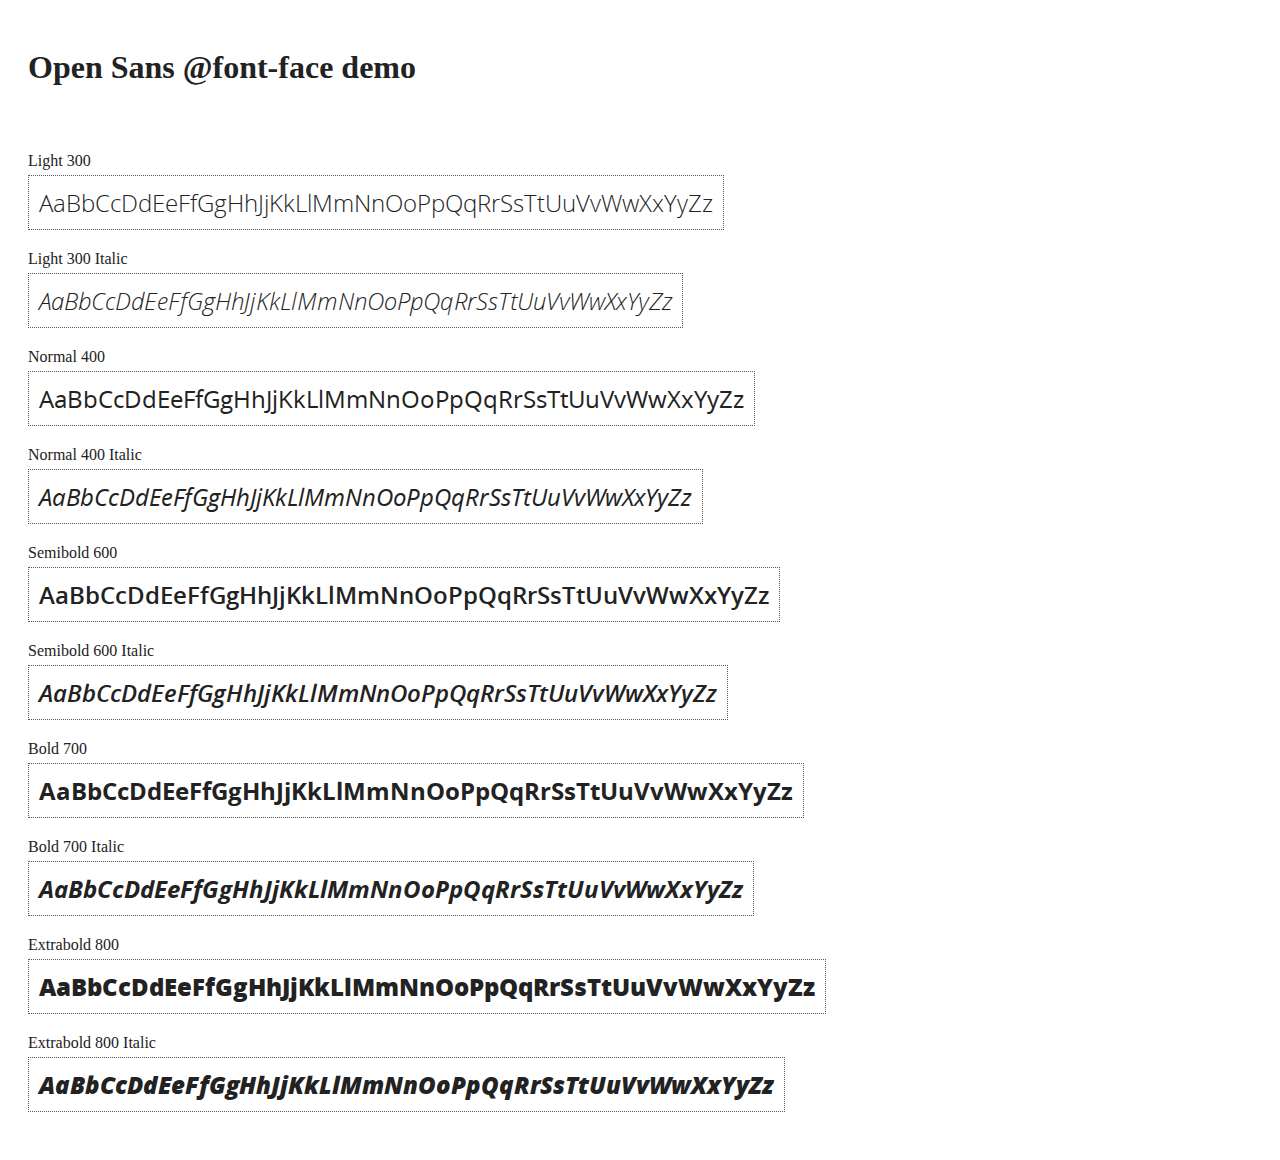
<file: src/main/webapp/resources/angular-1.4.3/docs/components/open-sans-fontface-1.0.4/index.html>
<!DOCTYPE html>
<html>
	<head>
		<title>Open Sans @font-face demo</title>
		<meta charset="UTF-8" />
		<link rel="stylesheet" href="open-sans.css" type="text/css" />
		<style>
		body {
			padding: 20px;
			color: #222;
			background: #fff;
		}

		span { display: block; }

		.font-demo {
			display: inline-block;
			margin: 5px 0 20px;
			padding: 10px;
			border: 1px dotted #555;
			font-family: 'Open Sans';
			font-size: 24px;
		}
		</style>
	</head>
	<body>
		<h1>Open Sans @font-face demo</h1>
		<div style="margin-bottom:20px">
			<iframe src="http://ghbtns.com/github-btn.html?user=FontFaceKit&amp;repo=open-sans&amp;type=watch&amp;count=true"
					style="width:110px;height:20px;border:0"></iframe>
			<iframe src="http://ghbtns.com/github-btn.html?user=FontFaceKit&amp;repo=open-sans&amp;type=fork&amp;count=true"
					style="width:95px;height:20px;border:0"></iframe>
		</div>

		<span>Light 300</span>
		<div class="font-demo" style="font-weight:300">
			AaBbCcDdEeFfGgHhJjKkLlMmNnOoPpQqRrSsTtUuVvWwXxYyZz
		</div>

		<span>Light 300 Italic</span>
		<div class="font-demo" style="font-weight:300;font-style:italic">
			AaBbCcDdEeFfGgHhJjKkLlMmNnOoPpQqRrSsTtUuVvWwXxYyZz
		</div>

		<span>Normal 400</span>
		<div class="font-demo">
			AaBbCcDdEeFfGgHhJjKkLlMmNnOoPpQqRrSsTtUuVvWwXxYyZz
		</div>

		<span>Normal 400 Italic</span>
		<div class="font-demo" style="font-style:italic">
			AaBbCcDdEeFfGgHhJjKkLlMmNnOoPpQqRrSsTtUuVvWwXxYyZz
		</div>

		<span>Semibold 600</span>
		<div class="font-demo" style="font-weight:600">
			AaBbCcDdEeFfGgHhJjKkLlMmNnOoPpQqRrSsTtUuVvWwXxYyZz
		</div>

		<span>Semibold 600 Italic</span>
		<div class="font-demo" style="font-weight:600;font-style:italic">
			AaBbCcDdEeFfGgHhJjKkLlMmNnOoPpQqRrSsTtUuVvWwXxYyZz
		</div>

		<span>Bold 700</span>
		<div class="font-demo" style="font-weight:700">
			AaBbCcDdEeFfGgHhJjKkLlMmNnOoPpQqRrSsTtUuVvWwXxYyZz
		</div>

		<span>Bold 700 Italic</span>
		<div class="font-demo" style="font-weight:700;font-style:italic">
			AaBbCcDdEeFfGgHhJjKkLlMmNnOoPpQqRrSsTtUuVvWwXxYyZz
		</div>

		<span>Extrabold 800</span>
		<div class="font-demo" style="font-weight:800">
			AaBbCcDdEeFfGgHhJjKkLlMmNnOoPpQqRrSsTtUuVvWwXxYyZz
		</div>

		<span>Extrabold 800 Italic</span>
		<div class="font-demo" style="font-weight:800;font-style:italic">
			AaBbCcDdEeFfGgHhJjKkLlMmNnOoPpQqRrSsTtUuVvWwXxYyZz
		</div>
	</body>
</html>
</file>
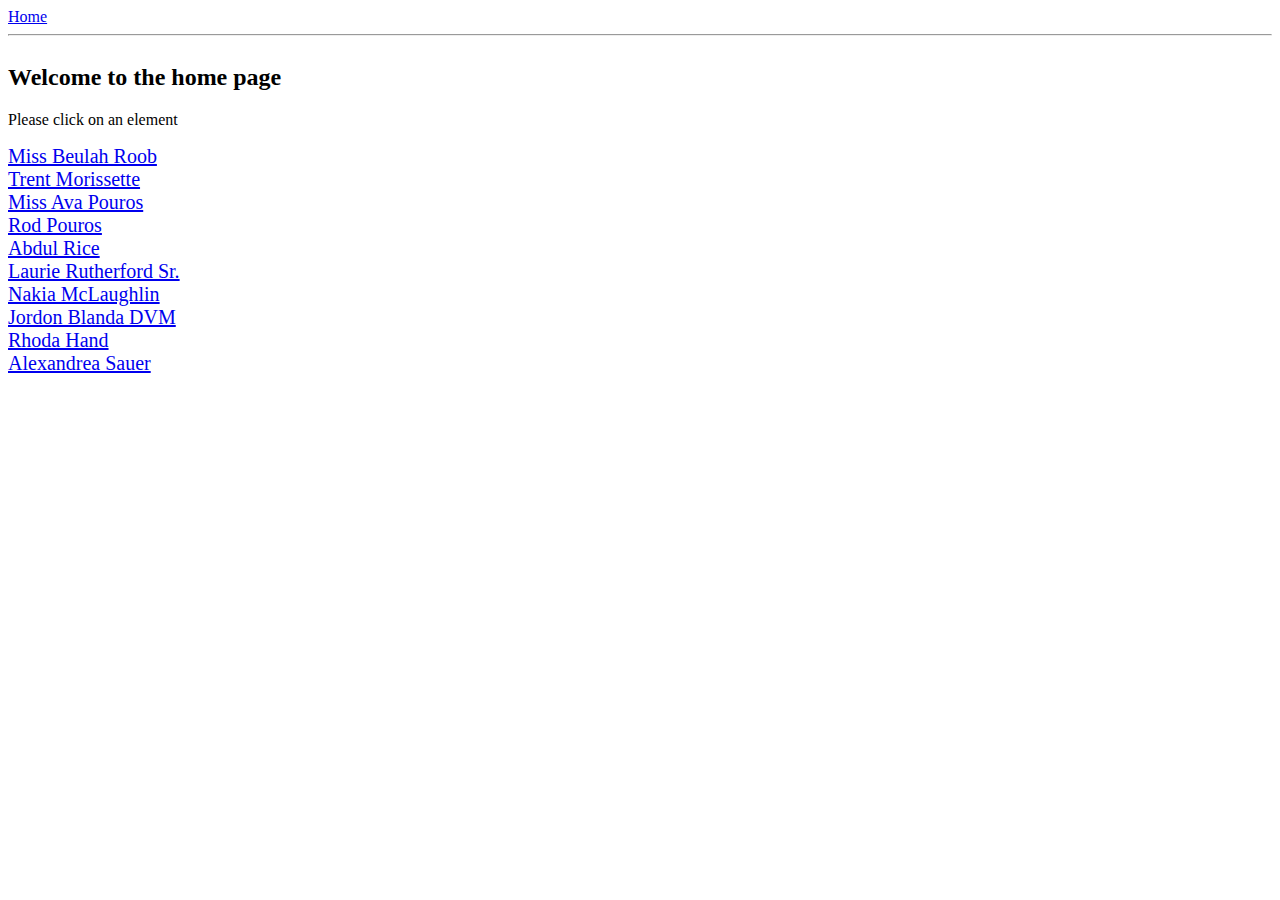
<file: src/main/webapp/resources/angular-1.4.3/docs/examples/example-anchoringExample/index.html>
<!doctype html>
<html lang="en">
<head>
  <meta charset="UTF-8">
  <title>Example - example-anchoringExample</title>
  <link href="animations.css" rel="stylesheet" type="text/css">
  

  <script src="../../../angular.min.js"></script>
  <script src="../../../angular-animate.js"></script>
  <script src="../../../angular-route.js"></script>
  <script src="script.js"></script>
  

  
</head>
<body ng-app="anchoringExample">
  <a href="#/">Home</a>
<hr />
<div class="view-container">
  <div ng-view class="view"></div>
</div>
</body>
</html>
</file>
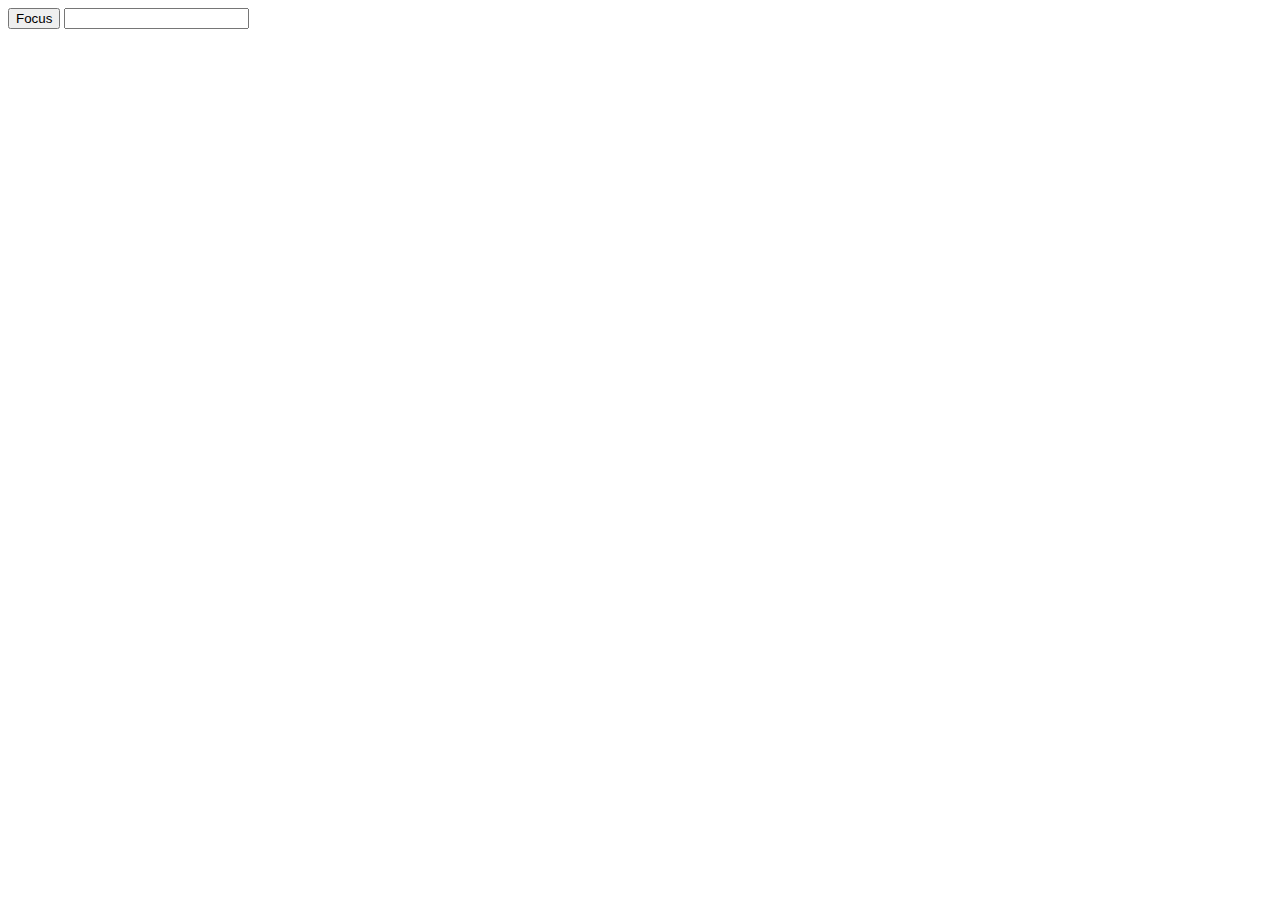
<file: src/main/webapp/resources/angular-1.4.3/docs/examples/example-error-$rootScope-inprog/index.html>
<!doctype html>
<html lang="en">
<head>
  <meta charset="UTF-8">
  <title>Example - example-error-$rootScope-inprog</title>
  

  <script src="../../../angular.min.js"></script>
  <script src="app.js"></script>
  

  
</head>
<body ng-app="app">
  <button ng-click="focusInput = true">Focus</button>
<input ng-focus="count = count + 1" set-focus-if="focusInput" />
</body>
</html>
</file>
<file: src/main/webapp/resources/angular-1.4.3/docs/components/open-sans-fontface-1.0.4/open-sans.css>
/* Open Sans @font-face kit */

/* BEGIN Light */
@font-face {
  font-family: 'Open Sans';
  src: url('fonts/Light/OpenSans-Light.eot');
  src: url('fonts/Light/OpenSans-Light.eot?#iefix') format('embedded-opentype'),
       url('fonts/Light/OpenSans-Light.woff') format('woff'),
       url('fonts/Light/OpenSans-Light.ttf') format('truetype'),
       url('fonts/Light/OpenSans-Light.svg#OpenSansLight') format('svg');
  font-weight: 300;
  font-style: normal;
}
/* END Light */

/* BEGIN Light Italic */
@font-face {
  font-family: 'Open Sans';
  src: url('fonts/LightItalic/OpenSans-LightItalic.eot');
  src: url('fonts/LightItalic/OpenSans-LightItalic.eot?#iefix') format('embedded-opentype'),
       url('fonts/LightItalic/OpenSans-LightItalic.woff') format('woff'),
       url('fonts/LightItalic/OpenSans-LightItalic.ttf') format('truetype'),
       url('fonts/LightItalic/OpenSans-LightItalic.svg#OpenSansLightItalic') format('svg');
  font-weight: 300;
  font-style: italic;
}
/* END Light Italic */

/* BEGIN Regular */
@font-face {
  font-family: 'Open Sans';
  src: url('fonts/Regular/OpenSans-Regular.eot');
  src: url('fonts/Regular/OpenSans-Regular.eot?#iefix') format('embedded-opentype'),
       url('fonts/Regular/OpenSans-Regular.woff') format('woff'),
       url('fonts/Regular/OpenSans-Regular.ttf') format('truetype'),
       url('fonts/Regular/OpenSans-Regular.svg#OpenSansRegular') format('svg');
  font-weight: normal;
  font-style: normal;
}
/* END Regular */

/* BEGIN Italic */
@font-face {
  font-family: 'Open Sans';
  src: url('fonts/Italic/OpenSans-Italic.eot');
  src: url('fonts/Italic/OpenSans-Italic.eot?#iefix') format('embedded-opentype'),
       url('fonts/Italic/OpenSans-Italic.woff') format('woff'),
       url('fonts/Italic/OpenSans-Italic.ttf') format('truetype'),
       url('fonts/Italic/OpenSans-Italic.svg#OpenSansItalic') format('svg');
  font-weight: normal;
  font-style: italic;
}
/* END Italic */

/* BEGIN Semibold */
@font-face {
  font-family: 'Open Sans';
  src: url('fonts/Semibold/OpenSans-Semibold.eot');
  src: url('fonts/Semibold/OpenSans-Semibold.eot?#iefix') format('embedded-opentype'),
       url('fonts/Semibold/OpenSans-Semibold.woff') format('woff'),
       url('fonts/Semibold/OpenSans-Semibold.ttf') format('truetype'),
       url('fonts/Semibold/OpenSans-Semibold.svg#OpenSansSemibold') format('svg');
  font-weight: 600;
  font-style: normal;
}
/* END Semibold */

/* BEGIN Semibold Italic */
@font-face {
  font-family: 'Open Sans';
  src: url('fonts/SemiboldItalic/OpenSans-SemiboldItalic.eot');
  src: url('fonts/SemiboldItalic/OpenSans-SemiboldItalic.eot?#iefix') format('embedded-opentype'),
       url('fonts/SemiboldItalic/OpenSans-SemiboldItalic.woff') format('woff'),
       url('fonts/SemiboldItalic/OpenSans-SemiboldItalic.ttf') format('truetype'),
       url('fonts/SemiboldItalic/OpenSans-SemiboldItalic.svg#OpenSansSemiboldItalic') format('svg');
  font-weight: 600;
  font-style: italic;
}
/* END Semibold Italic */

/* BEGIN Bold */
@font-face {
  font-family: 'Open Sans';
  src: url('fonts/Bold/OpenSans-Bold.eot');
  src: url('fonts/Bold/OpenSans-Bold.eot?#iefix') format('embedded-opentype'),
       url('fonts/Bold/OpenSans-Bold.woff') format('woff'),
       url('fonts/Bold/OpenSans-Bold.ttf') format('truetype'),
       url('fonts/Bold/OpenSans-Bold.svg#OpenSansBold') format('svg');
  font-weight: bold;
  font-style: normal;
}
/* END Bold */

/* BEGIN Bold Italic */
@font-face {
  font-family: 'Open Sans';
  src: url('fonts/BoldItalic/OpenSans-BoldItalic.eot');
  src: url('fonts/BoldItalic/OpenSans-BoldItalic.eot?#iefix') format('embedded-opentype'),
       url('fonts/BoldItalic/OpenSans-BoldItalic.woff') format('woff'),
       url('fonts/BoldItalic/OpenSans-BoldItalic.ttf') format('truetype'),
       url('fonts/BoldItalic/OpenSans-BoldItalic.svg#OpenSansBoldItalic') format('svg');
  font-weight: bold;
  font-style: italic;
}
/* END Bold Italic */

/* BEGIN Extrabold */
@font-face {
  font-family: 'Open Sans';
  src: url('fonts/ExtraBold/OpenSans-ExtraBold.eot');
  src: url('fonts/ExtraBold/OpenSans-ExtraBold.eot?#iefix') format('embedded-opentype'),
       url('fonts/ExtraBold/OpenSans-ExtraBold.woff') format('woff'),
       url('fonts/ExtraBold/OpenSans-ExtraBold.ttf') format('truetype'),
       url('fonts/ExtraBold/OpenSans-ExtraBold.svg#OpenSansExtrabold') format('svg');
  font-weight: 800;
  font-style: normal;
}
/* END Extrabold */

/* BEGIN Extrabold Italic */
@font-face {
  font-family: 'Open Sans';
  src: url('fonts/ExtraBoldItalic/OpenSans-ExtraBoldItalic.eot');
  src: url('fonts/ExtraBoldItalic/OpenSans-ExtraBoldItalic.eot?#iefix') format('embedded-opentype'),
       url('fonts/ExtraBoldItalic/OpenSans-ExtraBoldItalic.woff') format('woff'),
       url('fonts/ExtraBoldItalic/OpenSans-ExtraBoldItalic.ttf') format('truetype'),
       url('fonts/ExtraBoldItalic/OpenSans-ExtraBoldItalic.svg#OpenSansExtraboldItalic') format('svg');
  font-weight: 800;
  font-style: italic;
}
/* END Extrabold Italic */
</file>
<file: src/main/webapp/resources/angular-1.4.3/docs/examples/example-anchoringExample/animations.css>
.record {
  display:block;
  font-size:20px;
}
.profile {
  background:black;
  color:white;
  font-size:100px;
}
.view-container {
  position:relative;
}
.view-container > .view.ng-animate {
  position:absolute;
  top:0;
  left:0;
  width:100%;
  min-height:500px;
}
.view.ng-enter, .view.ng-leave,
.record.ng-anchor {
  transition:0.5s linear all;
}
.view.ng-enter {
  transform:translateX(100%);
}
.view.ng-enter.ng-enter-active, .view.ng-leave {
  transform:translateX(0%);
}
.view.ng-leave.ng-leave-active {
  transform:translateX(-100%);
}
.record.ng-anchor-out {
  background:red;
}
</file>
